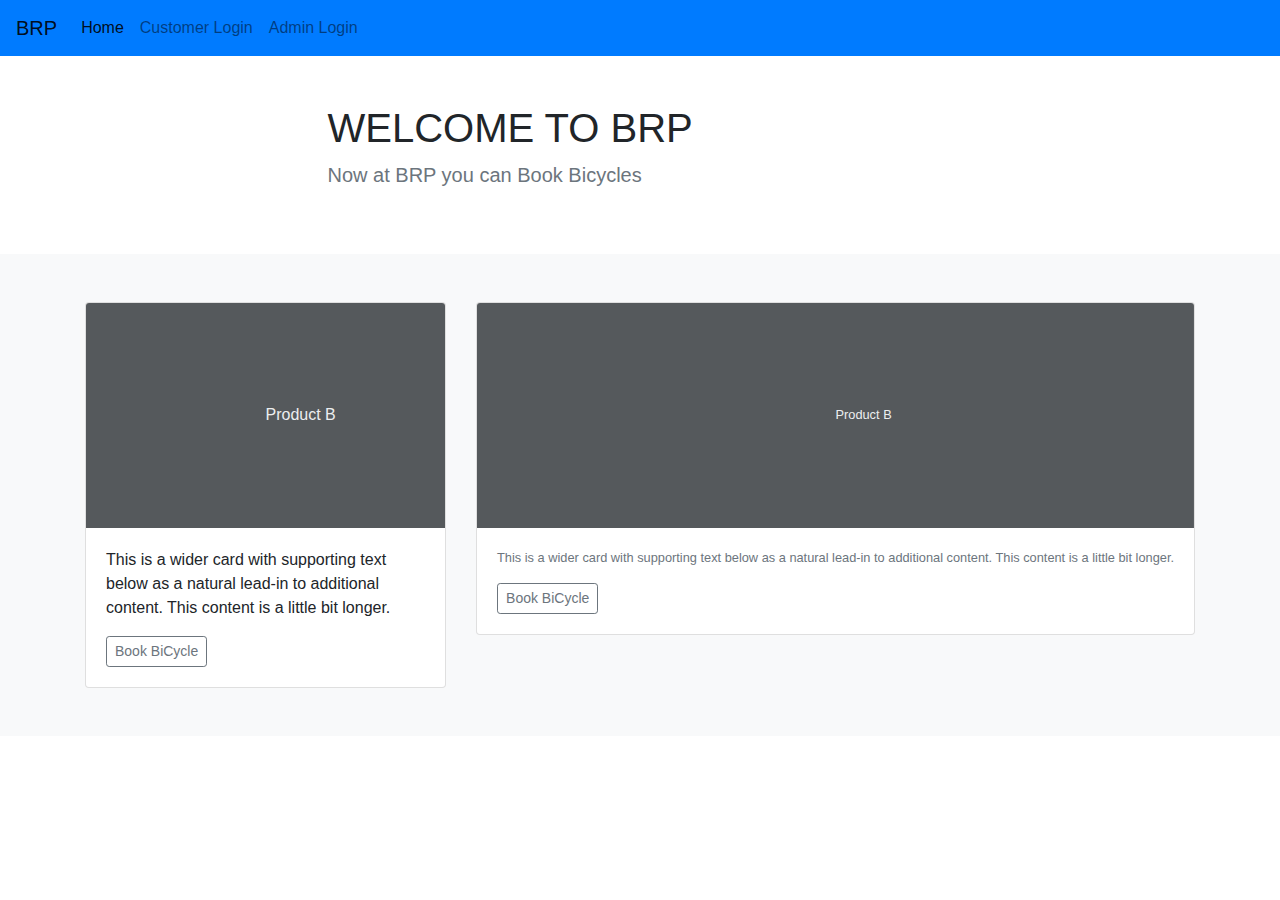
<file: src/main/resources/templates/index.html>
<!doctype html>
<html lang="en" xmlns:th="http://www.thymeLeaf.com">
  <head>
    <!-- Required meta tags -->
    <meta charset="utf-8">
    <meta name="viewport" content="width=device-width, initial-scale=1, shrink-to-fit=no">

    <!-- Bootstrap CSS -->
    <link rel="stylesheet" href="https://cdn.jsdelivr.net/npm/bootstrap@4.0.0/dist/css/bootstrap.min.css" integrity="sha384-Gn5384xqQ1aoWXA+058RXPxPg6fy4IWvTNh0E263XmFcJlSAwiGgFAW/dAiS6JXm" crossorigin="anonymous">

  </head>
  <title>Home Page</title>
  
  <body>
<div class="">
<nav class="navbar navbar-expand-lg navbar-light bg-primary">
  <a class="navbar-brand" href="#">BRP</a>
  <button class="navbar-toggler" type="button" data-toggle="collapse" data-target="#navbarNavDropdown" aria-controls="navbarNavDropdown" aria-expanded="false" aria-label="Toggle navigation">
    <span class="navbar-toggler-icon"></span>
  </button>
  <div class="collapse navbar-collapse" id="navbarNavDropdown">
    <ul class="navbar-nav">
      <li class="nav-item active">
        <a class="nav-link" href="/">Home <span class="sr-only">(current)</span></a>
      </li>
      <li class="nav-item">
        <a class="nav-link" href="customerloginpage">Customer Login</a>
      </li>
      <!-- <li class="nav-item">
        <a class="nav-link" href="vendorloginpage">Vendor Login</a>
      </li> -->
       <li class="nav-item">
        <a class="nav-link" href="adminloginpage">Admin Login</a>
      </li>
      
      <!-- <li>
      <form class="form-inline">
    <input class="form-control mr-sm-2" type="search" placeholder="Search" aria-label="Search">
    <button class="btn btn-outline-success my-2 my-sm-0" type="submit">Search</button>
  </form>
  </li> -->
    </ul>
  </div>
</nav>
</div>
<div class="container">
<!-- <ul class="nav nav-pills nav-fill" style="background-color: #e3f2fd;">
  <li class="nav-item">
    <a class="nav-link active" href="#">Products</a>
  </li>
  <li class="nav-item">
    <a class="nav-link" href="#">Services</a>
  </li>
</ul> -->
</div>

<div class="row py-lg-5">
    <div class="col-lg-6 col-md-8 mx-auto">
      <h1 class="fw-light">WELCOME TO BRP</h1>
      <p class="lead text-muted">Now at BRP you can  Book Bicycles</p>
      
    </div>
  </div>


<div class="album py-5 bg-light">
  <div class="container">

    <div class="row row-cols-1 row-cols-sm-2 row-cols-md-3 g-3">
      <div class="col">
        <div class="card shadow-sm">
          <svg class="bd-placeholder-img card-img-top" width="100%" height="225" xmlns="http://www.w3.org/2000/svg" role="img" aria-label="Placeholder: Thumbnail" preserveAspectRatio="xMidYMid slice" focusable="false"><title>Placeholder</title><rect width="100%" height="100%" fill="#55595c"/><text x="50%" y="50%" fill="#eceeef" dy=".3em">Product B</text></svg>

          <div class="card-body">
            <p class="card-text">This is a wider card with supporting text below as a natural lead-in to additional content. This content is a little bit longer.</p>
            <div class="d-flex justify-content-between align-items-center">
              <div class="btn-group">
               <!--  <button type="button" class="btn btn-sm btn-outline-secondary">Add to cart</button> -->
                <button type="button" class="btn btn-sm btn-outline-secondary">Book BiCycle</button>
              </div>
              <small class="text-muted"</small>
            </div>
          </div>
        </div>
      </div>
      <div class="col">
        <div class="card shadow-sm">
          <svg class="bd-placeholder-img card-img-top" width="100%" height="225" xmlns="http://www.w3.org/2000/svg" role="img" aria-label="Placeholder: Thumbnail" preserveAspectRatio="xMidYMid slice" focusable="false"><title>Placeholder</title><rect width="100%" height="100%" fill="#55595c"/><text x="50%" y="50%" fill="#eceeef" dy=".3em">Product B</text></svg>

          <div class="card-body">
            <p class="card-text">This is a wider card with supporting text below as a natural lead-in to additional content. This content is a little bit longer.</p>
            <div class="d-flex justify-content-between align-items-center">
              <div class="btn-group">
            <!--     <button type="button" class="btn btn-sm btn-outline-secondary">Add to cart</button> -->
                <button type="button" class="btn btn-sm btn-outline-secondary">Book BiCycle</button>
              </div>
              <small class="text-muted"></small>
            </div>
          </div>
        </div>
      </div>
      
      
<!-- <div class="album py-5 bg-light">
  <div class="container">

    <div class="row row-cols-1 row-cols-sm-2 row-cols-md-3 g-3">
      <div class="col">
        <div class="card shadow-sm">
          <svg class="bd-placeholder-img card-img-top" width="100%" height="225" xmlns="http://www.w3.org/2000/svg" role="img" aria-label="Placeholder: Thumbnail" preserveAspectRatio="xMidYMid slice" focusable="false"><title>Placeholder</title><rect width="100%" height="100%" fill="#55595c"/><text x="50%" y="50%" fill="#eceeef" dy=".3em">Service A</text></svg>

          <div class="card-body">
            <p class="card-text">This is a wider card with supporting text below as a natural lead-in to additional content. This content is a little bit longer.</p>
            <div class="d-flex justify-content-between align-items-center">
              <div class="btn-group">
                <button type="button" class="btn btn-sm btn-outline-secondary">Book Service</button>
               
              </div>
              <small class="text-muted">9 mins</small>
            </div>
          </div>
        </div>
      </div> -->
    <!--   <div class="col">
        <div class="card shadow-sm">
          <svg class="bd-placeholder-img card-img-top" width="100%" height="225" xmlns="http://www.w3.org/2000/svg" role="img" aria-label="Placeholder: Thumbnail" preserveAspectRatio="xMidYMid slice" focusable="false"><title>Placeholder</title><rect width="100%" height="100%" fill="#55595c"/><text x="50%" y="50%" fill="#eceeef" dy=".3em">Service B</text></svg>

          <div class="card-body">
            <p class="card-text">This is a wider card with supporting text below as a natural lead-in to additional content. This content is a little bit longer.</p>
            <div class="d-flex justify-content-between align-items-center">
              <div class="btn-group">
                <button type="button" class="btn btn-sm btn-outline-secondary">Book Service</button>
              
              </div>
              <small class="text-muted">9 mins</small>
            </div>
          </div>
        </div>
      </div> -->
      <!-- </div>
      </div>
      </div> -->
      </div>
      </div>
      </div>
    <!-- Optional JavaScript -->
    <!-- jQuery first, then Popper.js, then Bootstrap JS -->
    <script src="https://code.jquery.com/jquery-3.2.1.slim.min.js" integrity="sha384-KJ3o2DKtIkvYIK3UENzmM7KCkRr/rE9/Qpg6aAZGJwFDMVNA/GpGFF93hXpG5KkN" crossorigin="anonymous"></script>
    <script src="https://cdn.jsdelivr.net/npm/popper.js@1.12.9/dist/umd/popper.min.js" integrity="sha384-ApNbgh9B+Y1QKtv3Rn7W3mgPxhU9K/ScQsAP7hUibX39j7fakFPskvXusvfa0b4Q" crossorigin="anonymous"></script>
    <script src="https://cdn.jsdelivr.net/npm/bootstrap@4.0.0/dist/js/bootstrap.min.js" integrity="sha384-JZR6Spejh4U02d8jOt6vLEHfe/JQGiRRSQQxSfFWpi1MquVdAyjUar5+76PVCmYl" crossorigin="anonymous"></script>
  </body>
</html>
</file>
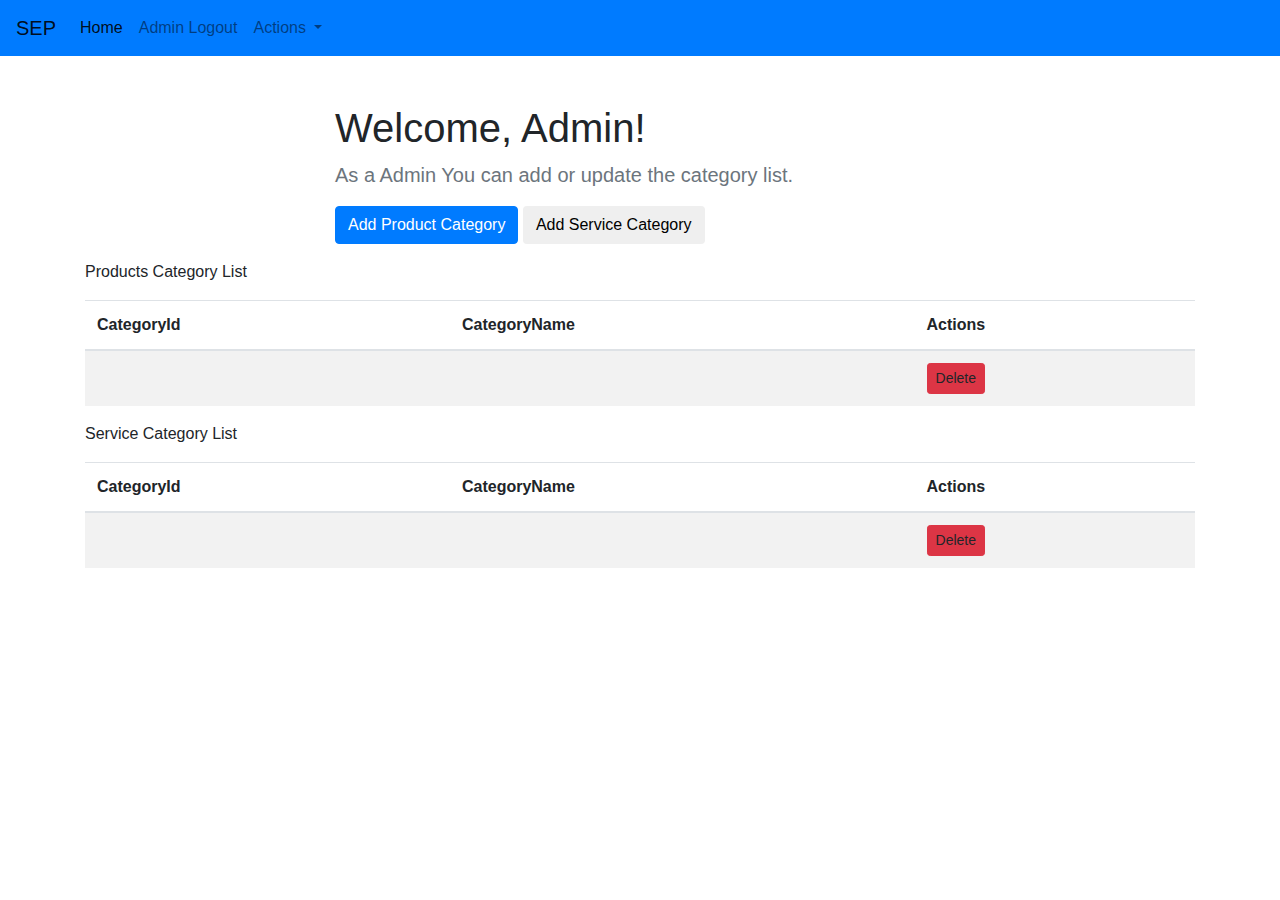
<file: src/main/resources/templates/AdminHomePage.html>
<!doctype html>
<html lang="en" xmlns:th="http://www.thymeLeaf.com">
  <head>
    <!-- Required meta tags -->
    <meta charset="utf-8">
    <meta name="viewport" content="width=device-width, initial-scale=1, shrink-to-fit=no">

    <!-- Bootstrap CSS -->
    <link rel="stylesheet" href="https://cdn.jsdelivr.net/npm/bootstrap@4.0.0/dist/css/bootstrap.min.css" integrity="sha384-Gn5384xqQ1aoWXA+058RXPxPg6fy4IWvTNh0E263XmFcJlSAwiGgFAW/dAiS6JXm" crossorigin="anonymous">

  </head>
  <title>Home Page</title>
  
  <body>
<div class="">
<nav class="navbar navbar-expand-lg navbar-light bg-primary">
  <a class="navbar-brand" href="#">SEP</a>
  <button class="navbar-toggler" type="button" data-toggle="collapse" data-target="#navbarNavDropdown" aria-controls="navbarNavDropdown" aria-expanded="false" aria-label="Toggle navigation">
    <span class="navbar-toggler-icon"></span>
  </button>
  <div class="collapse navbar-collapse" id="navbarNavDropdown">
    <ul class="navbar-nav">
      <li class="nav-item active">
        <a class="nav-link" href="adminhomepage">Home <span class="sr-only">(current)</span></a>
      </li>
       <li class="nav-item">
        <a class="nav-link" href="/">Admin Logout</a>
      </li>
      <li class="nav-item dropdown ">
        <a class="nav-link dropdown-toggle" href="#" id="navbarDropdownMenuLink" data-toggle="dropdown" aria-haspopup="true" aria-expanded="false">
          Actions
        </a>
        <div class="dropdown-menu" aria-labelledby="navbarDropdownMenuLink">
          <a class="dropdown-item" href="">Resolve</a>
          <a class="dropdown-item" href="">FeedBack Questionery</a>
          <a class="dropdown-item" href="">Logout</a>
        </div>
      </li>
    </ul>
  </div>
</nav>
</div>



<div class="container-fluid">
<div class="row py-lg-5">
    <div class="col-lg-6 col-md-8 mx-auto">
      <h1 class="fw-light">Welcome, Admin!</h1>
      <p class="lead text-muted">As a Admin You can add or update the category list.</p>
      <p>
        <button type="button" class="btn btn-primary" data-toggle="modal" data-target="#exampleModal" data-whatever="@mdo">Add Product Category </button>
<button type="button" class="btn btn-secoundary" data-toggle="modal" data-target="#exampleModal1" data-whatever="@mdo">Add Service Category </button>

<div class="modal fade" id="exampleModal" tabindex="-1" role="dialog" aria-labelledby="exampleModalLabel" aria-hidden="true">
  <div class="modal-dialog" role="document">
    <div class="modal-content">
      <div class="modal-header">
        <h5 class="modal-title" id="exampleModalLabel">Change the list</h5>
        <button type="button" class="close" data-dismiss="modal" aria-label="Close">
          <span aria-hidden="true">&times;</span>
        </button>
      </div>
      <div class="modal-body">
        <form th:action="@{/createCategory}" method=post >
      
          <div class="form-group">
            <label for="recipient-name" class="col-form-label">Enter Product Category Name:</label>
            <input type="text" class="form-control" id="recipient-name" name="categoryname" >
          </div>
          
          
        <button onclick="" class="btn btn-success">Save</button>
 
         </form>
         
      </div>
     
    </div>
  </div>
   
      
     
    </div>
    
    <div class="modal fade" id="exampleModal1" tabindex="-1" role="dialog" aria-labelledby="exampleModalLabel" aria-hidden="true">
  <div class="modal-dialog" role="document">
    <div class="modal-content">
      <div class="modal-header">
        <h5 class="modal-title" id="exampleModalLabel">Change the list</h5>
        <button type="button" class="close" data-dismiss="modal" aria-label="Close">
          <span aria-hidden="true">&times;</span>
        </button>
      </div>
      <div class="modal-body">
        <form th:action="@{/createServiceCategory}" method=post >
        
          <div class="form-group">
            <label for="recipient-name" class="col-form-label">Enter Service Category Name:</label>
            <input type="text" class="form-control" id="recipient-name" name="servicecategoryname" >
          </div>
          
          
        <button onclick="" class="btn btn-success">Save</button>
 
         </form>
         
      </div>
     
    </div>
  </div>
   
      
     
    </div>
    
  </div>
<div class="container">
 <p> Products Category List</p>
<table class="table table-striped">
  <thead>
    <tr>
      <th scope="col">CategoryId</th>
    
       <th scope="col">CategoryName</th>
       <th scope="col">Actions</th>

    </tr>
  </thead>
  <tbody>
  <tr th:each="category: ${cat}">
  <th th:text="${category.id}"></th>

  <td th:text="${category.categoryname}"></td>
  <td><!-- <a class="btn btn-sm btn-primary" th:href="@{/adminhomepage/category/update/{id}(id=${category.id})}">Update</a> -->
  <a class="btn btn-sm btn-danger" th:href="@{/adminhomepage/category/delete/{id}(id=${category.id})}">Delete</a>
  </td>
  
  </tr>
  </tbody>
</table>

<p> Service Category List</p>
<table class="table table-striped">
  <thead>
    <tr>
      <th scope="col">CategoryId</th>
       <th scope="col">CategoryName</th>
       <th scope="col">Actions</th>

    </tr>
  </thead>
  <tbody>
  <tr th:each="sercategory: ${sercat}">
  <th th:text="${sercategory.id}"></th>
  <td th:text="${sercategory.servicecategoryname}"></td>
  <td>
  <a class="btn btn-sm btn-danger" th:href="@{/adminhomepage/service/delete/{id}(id=${sercategory.id})}">Delete</a>
  </td>
  
  </tr>
  </tbody>
</table>



</div>



</div>
 </div>     

    <!-- Optional JavaScript -->
    <!-- jQuery first, then Popper.js, then Bootstrap JS -->
    <script src="https://code.jquery.com/jquery-3.2.1.slim.min.js" integrity="sha384-KJ3o2DKtIkvYIK3UENzmM7KCkRr/rE9/Qpg6aAZGJwFDMVNA/GpGFF93hXpG5KkN" crossorigin="anonymous"></script>
    <script src="https://cdn.jsdelivr.net/npm/popper.js@1.12.9/dist/umd/popper.min.js" integrity="sha384-ApNbgh9B+Y1QKtv3Rn7W3mgPxhU9K/ScQsAP7hUibX39j7fakFPskvXusvfa0b4Q" crossorigin="anonymous"></script>
    <script src="https://cdn.jsdelivr.net/npm/bootstrap@4.0.0/dist/js/bootstrap.min.js" integrity="sha384-JZR6Spejh4U02d8jOt6vLEHfe/JQGiRRSQQxSfFWpi1MquVdAyjUar5+76PVCmYl" crossorigin="anonymous"></script>
  </body>
</html>
</file>
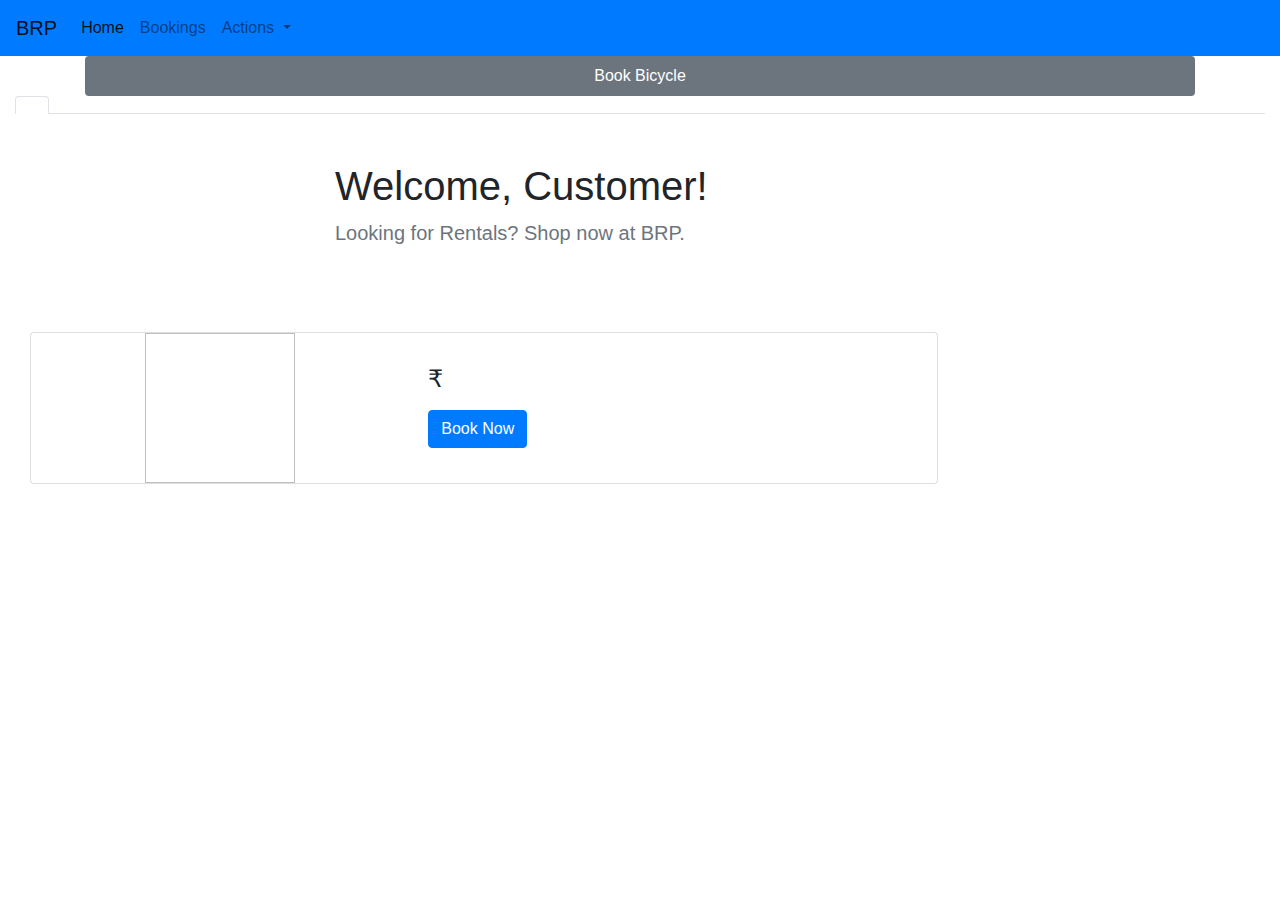
<file: src/main/resources/templates/CustomerHomePage.html>
<!doctype html>
<html lang="en" xmlns:th="http://www.thymeLeaf.com">
  <head>
    <!-- Required meta tags -->
    <meta charset="utf-8">
    <meta name="viewport" content="width=device-width, initial-scale=1, shrink-to-fit=no">

    <!-- Bootstrap CSS -->
    <link rel="stylesheet" href="https://cdn.jsdelivr.net/npm/bootstrap@4.0.0/dist/css/bootstrap.min.css" integrity="sha384-Gn5384xqQ1aoWXA+058RXPxPg6fy4IWvTNh0E263XmFcJlSAwiGgFAW/dAiS6JXm" crossorigin="anonymous">

  </head>
  <title>BiCycle Rental Platform</title>
  
  <body>
<div class="">
<nav class="navbar navbar-expand-lg navbar-light bg-primary">
  <a class="navbar-brand" href="#">BRP</a>
  <button class="navbar-toggler" type="button" data-toggle="collapse" data-target="#navbarNavDropdown" aria-controls="navbarNavDropdown" aria-expanded="false" aria-label="Toggle navigation">
    <span class="navbar-toggler-icon"></span>
  </button>
  <div class="collapse navbar-collapse" id="navbarNavDropdown">
    <ul class="navbar-nav">
      <li class="nav-item active">
        <a class="nav-link" href="customerhomepage">Home <span class="sr-only">(current)</span></a>
      </li>
      <li class="nav-item">
        <a class="nav-link" href="cartpage">Bookings</a>
      </li>
      <li class="nav-item dropdown ">
        <a class="nav-link dropdown-toggle" href="#" id="navbarDropdownMenuLink" data-toggle="dropdown" aria-haspopup="true" aria-expanded="false">
          Actions
        </a>
        <div class="dropdown-menu" aria-labelledby="navbarDropdownMenuLink">
          <a class="dropdown-item" href="feedbackpage">Give a Feedback</a>
          <a class="dropdown-item" href="/">Logout</a>
         
        </div>
      </li>
      <!-- <li>
      <form class="form-inline">
    <input class="form-control mr-sm-2" type="search" placeholder="Search" aria-label="Search">
    <button class="btn btn success my-2 my-sm-0" type="submit">Search</button>
  </form>
  </li> -->
    </ul>
  </div>
</nav>
</div>
<div class="container">
<ul class="nav nav-pills nav-fill ">
  <li class="nav-item">
    <a class="nav-link active bg-secondary" href="customerhomepage">Book Bicycle</a>
  </li>
  <!-- <li class="nav-item">
    <a class="nav-link" href="customerservicehomepage">Book Services</a>
  </li> -->
</ul>
</div>



<div class="container-fluid">
 

<ul class="nav nav-tabs" id="myTab" role="tablist" th:each="category: ${cat}">
  <li class="nav-item">
    <a class="nav-link active" id="home-tab" data-toggle="tab" href="#home" role="tab" aria-controls="home" aria-selected="true" th:text="${category.categoryname}" ></a>
  </li>
  

</ul>
<div class="tab-content" id="myTabContent">
  <div class="tab-pane fade show active" id="home" role="tabpanel" aria-labelledby="home-tab">
  <div class="row py-lg-5">
    <div class="col-lg-6 col-md-8 mx-auto">
      <h1 class="fw-light">Welcome, Customer!</h1>
      <p class="lead text-muted">Looking for Rentals? Shop now at BRP.</p>
      
    </div>
  </div>

<div class="col-sm-9">
            <div class="card" style="margin-top: 20px" th:each="product : ${pro}">
                <div class="row no-gutters">
                    <div class="col-sm-5 d-flex justify-content-center">
                        <img class="" height="150px" width="150px" th:src="@{${'/productImages/' + product.imageName}}" th:alt="${product.name}">
                    </div>
                    <div class="col-sm-7 d-flex justify-content-center">
                        <div class="card-body">
                            <h5 class="card-title" th:text="${product.name}"></h5>
                            <h4>₹ <span th:text="${product.price}"></span></h4>
                            <p th:text="${product.description}" ></p>
                            <a href="#" th:href="@{/Addtocart/{id}(id = ${product.id})}" class="btn btn-primary">Book Now</a>
                        </div>
                    </div>
                </div>
            </div>
        </div>

</div>
  
  
  </div>
  
</div>



      

    <!-- Optional JavaScript -->
    <!-- jQuery first, then Popper.js, then Bootstrap JS -->
    <script src="https://code.jquery.com/jquery-3.2.1.slim.min.js" integrity="sha384-KJ3o2DKtIkvYIK3UENzmM7KCkRr/rE9/Qpg6aAZGJwFDMVNA/GpGFF93hXpG5KkN" crossorigin="anonymous"></script>
    <script src="https://cdn.jsdelivr.net/npm/popper.js@1.12.9/dist/umd/popper.min.js" integrity="sha384-ApNbgh9B+Y1QKtv3Rn7W3mgPxhU9K/ScQsAP7hUibX39j7fakFPskvXusvfa0b4Q" crossorigin="anonymous"></script>
    <script src="https://cdn.jsdelivr.net/npm/bootstrap@4.0.0/dist/js/bootstrap.min.js" integrity="sha384-JZR6Spejh4U02d8jOt6vLEHfe/JQGiRRSQQxSfFWpi1MquVdAyjUar5+76PVCmYl" crossorigin="anonymous"></script>
  </body>
</html>
</file>
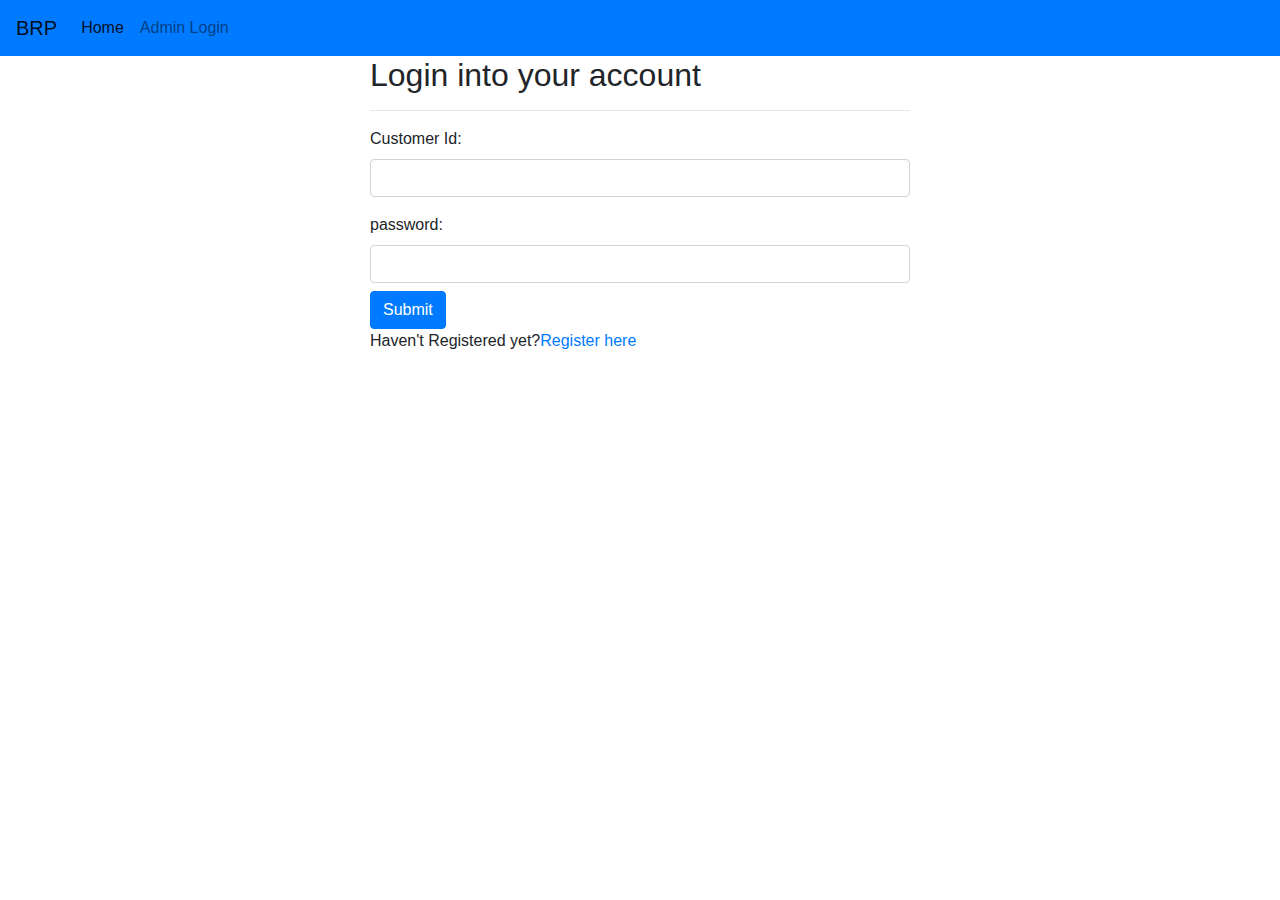
<file: src/main/resources/templates/CustomerLoginPage.html>
<!doctype html>
<html lang="en" xmlns:th="http://www.thymeLeaf.com">
  <head>
    <!-- Required meta tags -->
    <meta charset="utf-8">
    <meta name="viewport" content="width=device-width, initial-scale=1, shrink-to-fit=no">

    <!-- Bootstrap CSS -->
    <link rel="stylesheet" href="https://cdn.jsdelivr.net/npm/bootstrap@4.0.0/dist/css/bootstrap.min.css" integrity="sha384-Gn5384xqQ1aoWXA+058RXPxPg6fy4IWvTNh0E263XmFcJlSAwiGgFAW/dAiS6JXm" crossorigin="anonymous">

  </head>
  <title>Home Page</title>
  
  <body>
<div class="">
<nav class="navbar navbar-expand-lg navbar-light bg-primary">
  <a class="navbar-brand" href="#">BRP</a>
  <button class="navbar-toggler" type="button" data-toggle="collapse" data-target="#navbarNavDropdown" aria-controls="navbarNavDropdown" aria-expanded="false" aria-label="Toggle navigation">
    <span class="navbar-toggler-icon"></span>
  </button>
  <div class="collapse navbar-collapse" id="navbarNavDropdown">
    <ul class="navbar-nav">
      <li class="nav-item active">
        <a class="nav-link" href="/">Home <span class="sr-only">(current)</span></a>
      </li>
      
      <!-- <li class="nav-item">
        <a class="nav-link" href="vendorloginpage">Vendor Login</a>
      </li> -->
       <li class="nav-item">
        <a class="nav-link" href="adminloginpage">Admin Login</a>
      </li>
    </ul>
  </div>
</nav>
</div>


<section class="Customer Login Page align-items-center">
    <div class="container shadow-lg">
     <div class="row">
        <div class="col-md-3"></div>
        <div class="col-md-6">
            <h2 class="text-black">Login into your account </h2>
            
            <hr>
            <form th:action="@{/customerlogin}" method=post>
                <div class="form-group mt-3 mb-3">
                    <label class="form label">Customer Id:</label>
                    <input  type="text" class="form-control" required  name="customerId">
                    
                </div>
                <div class="form-group  mb-2">
                    <label class="form label">password:</label>
                    <input  type="password" class="form-control" required name="password">
                </div>
                <button type="submit" class="btn btn-primary"  >Submit</button>
                
                <!--div class="container-divider"></div>
      <a class="login-item" href="CustomerRegistrationPage">New around here? Sign up</a-->
                <p>Haven't Registered yet?<a href="customerregistrationpage">Register here</a></p>
            </form>
        </div>

      </div>
  
</div>
</section>

    <!-- Optional JavaScript -->
    <!-- jQuery first, then Popper.js, then Bootstrap JS -->
    <script src="https://code.jquery.com/jquery-3.2.1.slim.min.js" integrity="sha384-KJ3o2DKtIkvYIK3UENzmM7KCkRr/rE9/Qpg6aAZGJwFDMVNA/GpGFF93hXpG5KkN" crossorigin="anonymous"></script>
    <script src="https://cdn.jsdelivr.net/npm/popper.js@1.12.9/dist/umd/popper.min.js" integrity="sha384-ApNbgh9B+Y1QKtv3Rn7W3mgPxhU9K/ScQsAP7hUibX39j7fakFPskvXusvfa0b4Q" crossorigin="anonymous"></script>
    <script src="https://cdn.jsdelivr.net/npm/bootstrap@4.0.0/dist/js/bootstrap.min.js" integrity="sha384-JZR6Spejh4U02d8jOt6vLEHfe/JQGiRRSQQxSfFWpi1MquVdAyjUar5+76PVCmYl" crossorigin="anonymous"></script>
  </body>
</html>
</file>
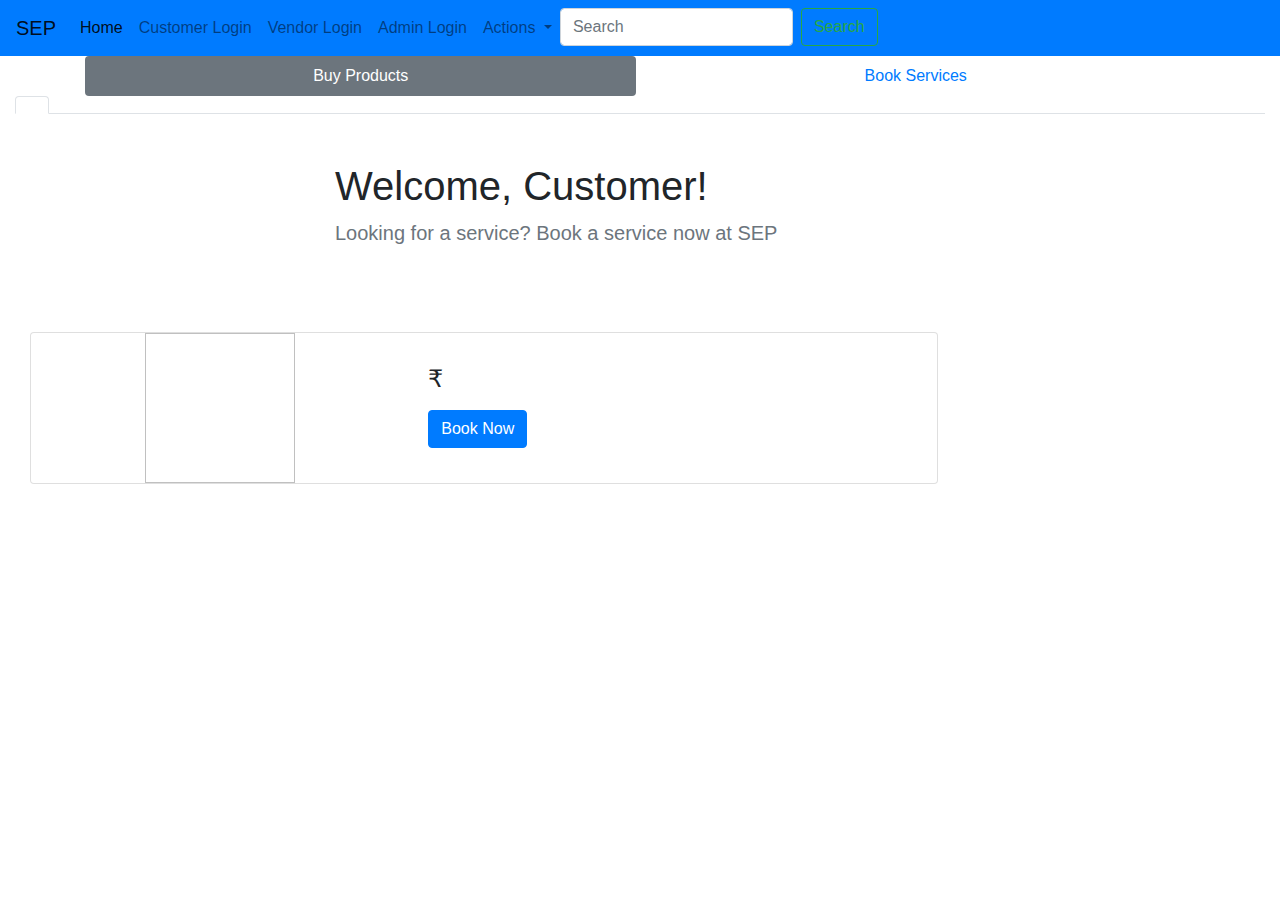
<file: src/main/resources/templates/CustomerServiceHomePage.html>
<!doctype html>
<html lang="en" xmlns:th="http://www.thymeLeaf.com">
  <head>
    <!-- Required meta tags -->
    <meta charset="utf-8">
    <meta name="viewport" content="width=device-width, initial-scale=1, shrink-to-fit=no">

    <!-- Bootstrap CSS -->
    <link rel="stylesheet" href="https://cdn.jsdelivr.net/npm/bootstrap@4.0.0/dist/css/bootstrap.min.css" integrity="sha384-Gn5384xqQ1aoWXA+058RXPxPg6fy4IWvTNh0E263XmFcJlSAwiGgFAW/dAiS6JXm" crossorigin="anonymous">

  </head>
  <title>Sharing Economy Platform</title>
  
  <body>
<div class="">
<nav class="navbar navbar-expand-lg navbar-light bg-primary">
  <a class="navbar-brand" href="#">SEP</a>
  <button class="navbar-toggler" type="button" data-toggle="collapse" data-target="#navbarNavDropdown" aria-controls="navbarNavDropdown" aria-expanded="false" aria-label="Toggle navigation">
    <span class="navbar-toggler-icon"></span>
  </button>
  <div class="collapse navbar-collapse" id="navbarNavDropdown">
    <ul class="navbar-nav">
      <li class="nav-item active">
        <a class="nav-link" href="/">Home <span class="sr-only">(current)</span></a>
      </li>
      <li class="nav-item">
        <a class="nav-link" href="customerloginpage">Customer Login</a>
      </li>
      <li class="nav-item">
        <a class="nav-link" href="vendorloginpage">Vendor Login</a>
      </li>
       <li class="nav-item">
        <a class="nav-link" href="adminloginpage">Admin Login</a>
      </li>
      <li class="nav-item dropdown ">
        <a class="nav-link dropdown-toggle" href="#" id="navbarDropdownMenuLink" data-toggle="dropdown" aria-haspopup="true" aria-expanded="false">
         Actions
        </a>
        <div class="dropdown-menu" aria-labelledby="navbarDropdownMenuLink">
          <a class="dropdown-item" href="#">Help</a>
          <a class="dropdown-item" href="#">Give a Fedback</a>
          <a class="dropdown-item" href="#">Log out</a>
        
        </div>
      </li>
      <li>
      <form class="form-inline">
    <input class="form-control mr-sm-2" type="search" placeholder="Search" aria-label="Search">
    <button class="btn btn-outline-success my-2 my-sm-0" type="submit">Search</button>
  </form>
  </li>
    </ul>
  </div>
</nav>
</div>
<div class="container">
<ul class="nav nav-pills nav-fill ">
  <li class="nav-item">
    <a class="nav-link active bg-secondary" href="customerhomepage">Buy Products</a>
  </li>
  <li class="nav-item">
    <a class="nav-link" href="customerservicehomepage">Book Services</a>
  </li>
</ul>
</div>

<div class="container-fluid">
 

<ul class="nav nav-tabs" id="myTab" role="tablist" th:each="sercategory: ${sercat}">
  <li class="nav-item">
    <a class="nav-link active" id="home-tab" data-toggle="tab" href="#home" role="tab" aria-controls="home" aria-selected="true" th:text="${sercategory.servicecategoryname}" ></a>
  </li>
  

</ul>
<div class="tab-content" id="myTabContent">
  <div class="tab-pane fade show active" id="home" role="tabpanel" aria-labelledby="home-tab">
  <div class="row py-lg-5">
    <div class="col-lg-6 col-md-8 mx-auto">
      <h1 class="fw-light">Welcome, Customer!</h1>
      <p class="lead text-muted">Looking for a service? Book a service now at SEP</p>
     
    </div>
  </div>


<div class="col-sm-9">
            <div class="card" style="margin-top: 20px" th:each="service : ${ser}">
                <div class="row no-gutters">
                    <div class="col-sm-5 d-flex justify-content-center">
                        <img class="" height="150px" width="150px" th:src="@{${'/serviceImages/' + service.imageName}}" th:alt="${service.name}">
                    </div>
                    <div class="col-sm-7 d-flex justify-content-center">
                        <div class="card-body">
                            <h5 class="card-title" th:text="${service.name}"></h5>
                            <h4>₹ <span th:text="${service.price}"></span></h4>
                            <p th:text="${service.description}" ></p>
                            <a href="paymentpage"  class="btn btn-primary">Book Now</a>
                        </div>
                    </div>
                </div>
            </div>
        </div>
</div>
  
  
  </div>
  
</div>




      

    <!-- Optional JavaScript -->
    <!-- jQuery first, then Popper.js, then Bootstrap JS -->
    <script src="https://code.jquery.com/jquery-3.2.1.slim.min.js" integrity="sha384-KJ3o2DKtIkvYIK3UENzmM7KCkRr/rE9/Qpg6aAZGJwFDMVNA/GpGFF93hXpG5KkN" crossorigin="anonymous"></script>
    <script src="https://cdn.jsdelivr.net/npm/popper.js@1.12.9/dist/umd/popper.min.js" integrity="sha384-ApNbgh9B+Y1QKtv3Rn7W3mgPxhU9K/ScQsAP7hUibX39j7fakFPskvXusvfa0b4Q" crossorigin="anonymous"></script>
    <script src="https://cdn.jsdelivr.net/npm/bootstrap@4.0.0/dist/js/bootstrap.min.js" integrity="sha384-JZR6Spejh4U02d8jOt6vLEHfe/JQGiRRSQQxSfFWpi1MquVdAyjUar5+76PVCmYl" crossorigin="anonymous"></script>
  </body>
</html>
</file>
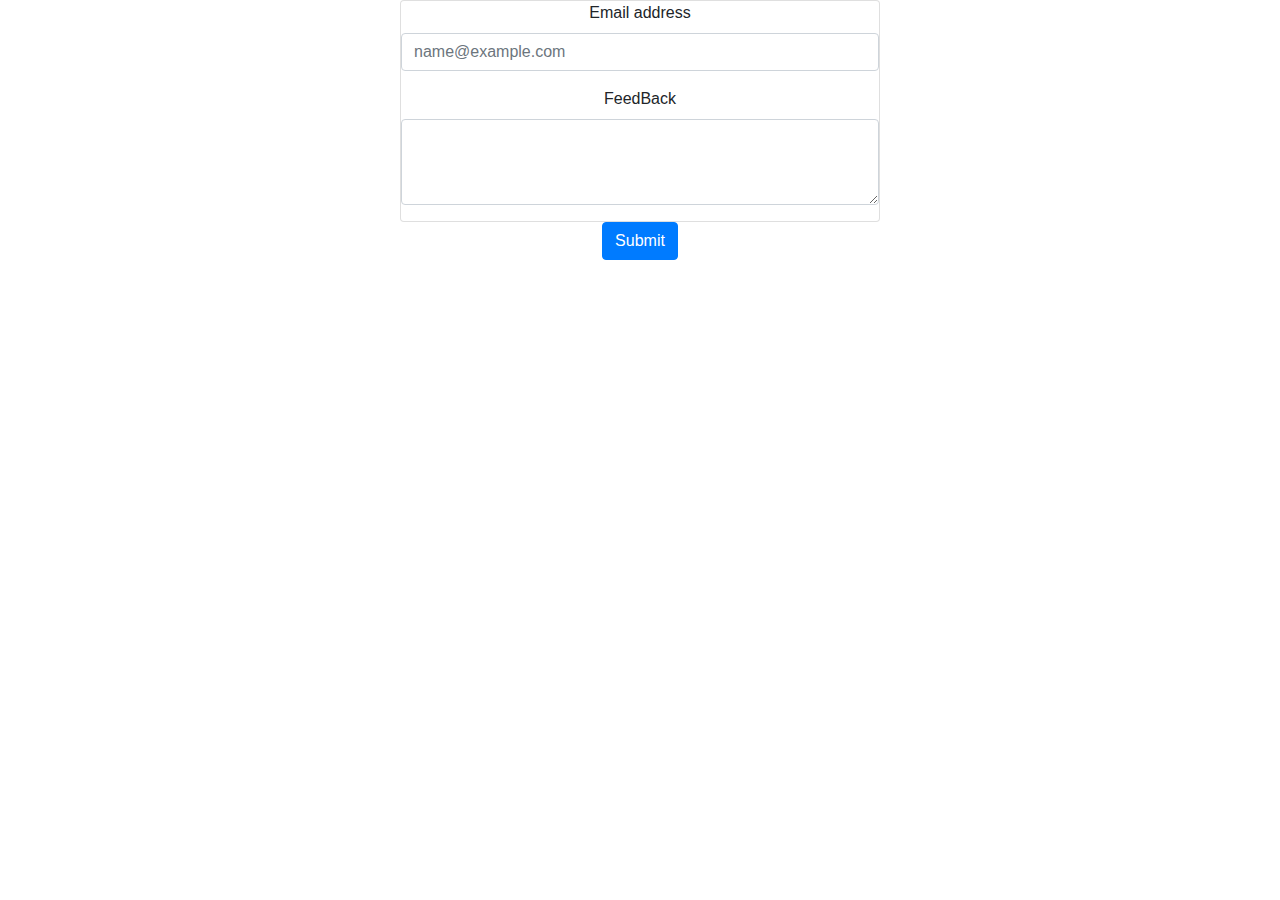
<file: src/main/resources/templates/FeedbackPage.html>
<!doctype html>
<html lang="en" xlmns:th="http://thymeleaf.org">
  <head>
    <!-- Required meta tags -->
    <meta charset="utf-8">
    <meta name="viewport" content="width=device-width, initial-scale=1, shrink-to-fit=no">

    <!-- Bootstrap CSS -->
    <link rel="stylesheet" href="https://cdn.jsdelivr.net/npm/bootstrap@4.3.1/dist/css/bootstrap.min.css" integrity="sha384-ggOyR0iXCbMQv3Xipma34MD+dH/1fQ784/j6cY/iJTQUOhcWr7x9JvoRxT2MZw1T" crossorigin="anonymous">

    <title>Feedback Page</title>
  </head>
  <body>
   <center>
  
   <form th:action="@{/savingfeedbacks}" method=post>
   
   <div class="card" style="width: 30rem;">
    <div class="mb-3">
        <label for="exampleFormControlInput1" class="form-label">Email address</label>
        <input type="email" class="form-control" id="exampleFormControlInput1" placeholder="name@example.com" name="Emails_FB">
    </div>
    
    <div class="mb-3" margin=20px>
         <label for="exampleFormControlTextarea1" class="form-label" >FeedBack</label>
         <textarea class="form-control" id="exampleFormControlTextarea1" rows="3" name="FeedBacks"></textarea>
    </div>
    
   
    
   </div>
        <button  class="btn btn-primary">Submit</button>
   
   
   </form>
   
   </center>
    <!-- Optional JavaScript -->
    <!-- jQuery first, then Popper.js, then Bootstrap JS -->
    <script src="https://code.jquery.com/jquery-3.3.1.slim.min.js" integrity="sha384-q8i/X+965DzO0rT7abK41JStQIAqVgRVzpbzo5smXKp4YfRvH+8abtTE1Pi6jizo" crossorigin="anonymous"></script>
    <script src="https://cdn.jsdelivr.net/npm/popper.js@1.14.7/dist/umd/popper.min.js" integrity="sha384-UO2eT0CpHqdSJQ6hJty5KVphtPhzWj9WO1clHTMGa3JDZwrnQq4sF86dIHNDz0W1" crossorigin="anonymous"></script>
    <script src="https://cdn.jsdelivr.net/npm/bootstrap@4.3.1/dist/js/bootstrap.min.js" integrity="sha384-JjSmVgyd0p3pXB1rRibZUAYoIIy6OrQ6VrjIEaFf/nJGzIxFDsf4x0xIM+B07jRM" crossorigin="anonymous"></script>
  </body>
</html>
</file>
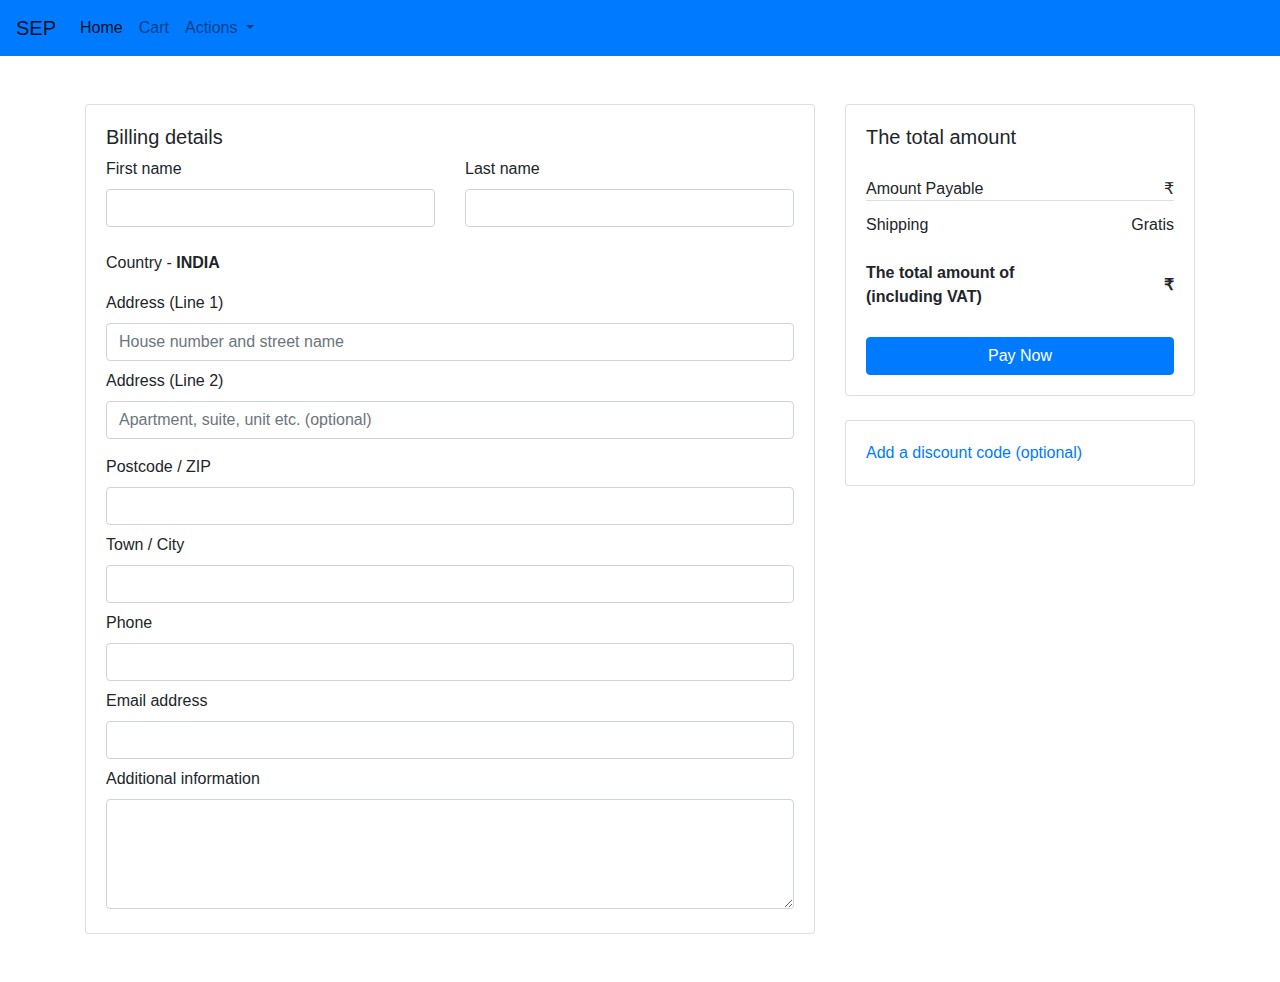
<file: src/main/resources/templates/PaymentPage.html>
<!doctype html>
<html lang="en" xmlns:th="http://www.thymeLeaf.com">
  <head>
    <!-- Required meta tags -->
    <meta charset="utf-8">
    <meta name="viewport" content="width=device-width, initial-scale=1, shrink-to-fit=no">

    <!-- Bootstrap CSS -->
    <link rel="stylesheet" href="https://cdn.jsdelivr.net/npm/bootstrap@4.0.0/dist/css/bootstrap.min.css" integrity="sha384-Gn5384xqQ1aoWXA+058RXPxPg6fy4IWvTNh0E263XmFcJlSAwiGgFAW/dAiS6JXm" crossorigin="anonymous">

  </head>
  <title>Home Page</title>
  
  <body>

<nav class="navbar navbar-expand-lg navbar-light bg-primary">
  <a class="navbar-brand" href="#">SEP</a>
  <button class="navbar-toggler" type="button" data-toggle="collapse" data-target="#navbarNavDropdown" aria-controls="navbarNavDropdown" aria-expanded="false" aria-label="Toggle navigation">
    <span class="navbar-toggler-icon"></span>
  </button>
  <div class="collapse navbar-collapse" id="navbarNavDropdown">
    <ul class="navbar-nav">
      <li class="nav-item active">
        <a class="nav-link" href="customerhomepage">Home <span class="sr-only">(current)</span></a>
      </li>
      <li class="nav-item">
        <a class="nav-link" href="cartpage">Cart</a>
      </li>
      
      <li class="nav-item dropdown ">
        <a class="nav-link dropdown-toggle" href="#" id="navbarDropdownMenuLink" data-toggle="dropdown" aria-haspopup="true" aria-expanded="false">
          Actions
        </a>
        <div class="dropdown-menu" aria-labelledby="navbarDropdownMenuLink">
          <a class="dropdown-item" href="feedbackpage">Give a Feedback</a>
          <a class="dropdown-item" href="/">logout</a>
          
        </div>
      </li>
      
    </ul>
  </div>
</nav>
<div class="container">

    <!--Section: Block Content-->
    <section class="mt-5 mb-4">

        <!--Grid row-->
        <div class="row">

            <!--Grid column-->
            <div class="col-lg-8 mb-4">

                <!-- Card -->
                <div class="card wish-list pb-1">
                    <div class="card-body">

                        <h5 class="mb-2">Billing details</h5>

                        <!-- Grid row -->
                        <div class="row">

                            <!-- Grid column -->
                            <div class="col-lg-6">

                                <!-- First name -->
                                <div class="md-form md-outline mb-0 mb-lg-4">
                                    <label for="firstName">First name</label>
                                    <input type="text" id="firstName" required class="form-control mb-0 mb-lg-2">
                                </div>

                            </div>
                            <!-- Grid column -->

                            <!-- Grid column -->
                            <div class="col-lg-6">

                                <!-- Last name -->
                                <div class="md-form md-outline">
                                    <label for="lastName">Last name</label>
                                    <input type="text" id="lastName" required class="form-control">
                                </div>

                            </div>
                            <!-- Grid column -->

                        </div>
                        <!-- Grid row -->



                        <!-- Country -->
                        <div class="d-flex flex-wrap">
                            <div class="select-outline position-relative w-100">
                                <label>Country - <strong>INDIA</strong></label>


                            </div>
                        </div>

                        <!-- Address Part 1 -->
                        <div class="md-form md-outline mt-2">
                            <label for="form14">Address (Line 1)</label>
                            <input type="text" required id="form14" placeholder="House number and street name" class="form-control">
                        </div>

                        <!-- Address Part 2 -->
                        <div class="md-form md-outline mt-2">
                            <label for="form15">Address (Line 2)</label>
                            <input type="text" id="form15" placeholder="Apartment, suite, unit etc. (optional)"
                                   class="form-control">
                        </div>

                        <!-- Postcode / ZIP -->
                        <div class="md-form md-outline mt-3">
                            <label for="form16">Postcode / ZIP</label>
                            <input type="text" maxlength="6" minlength="6" required id="form16" class="form-control">
                        </div>

                        <!-- Town / City -->
                        <div class="md-form md-outline mt-2">
                            <label for="form17">Town / City</label>
                            <input type="text" required id="form17" class="form-control">

                        </div>

                        <!-- Phone -->
                        <div class="md-form md-outline mt-2">
                            <label for="form18">Phone</label>
                            <input type="number" minlength="10" maxlength="10" required id="form18" class="form-control">
                        </div>

                        <!-- Email address -->
                        <div class="md-form md-outline mt-2">
                            <label for="form19">Email address</label>
                            <input type="email" required id="form19" class="form-control">
                        </div>

                        <!-- Additional information -->
                        <div class="md-form md-outline mt-2">
                            <label for="form76">Additional information</label>
                            <textarea id="form76" class="md-textarea form-control" rows="4"></textarea>
                        </div>



                    </div>
                </div>
                <!-- Card -->

            </div>
            <!--Grid column-->

            <!--Grid column-->
            <div class="col-lg-4">

                <!-- Card -->
                <div class="card mb-4">
                    <div class="card-body">

                        <h5 class="mb-3">The total amount </h5>

                        <ul class="list-group list-group-flush">
                            <li class="list-group-item d-flex justify-content-between align-items-center border-0 px-0 pb-0">
                                Amount Payable
                                <span>₹<span th:text="${total}"></span></span>
                            </li>
                            <li class="list-group-item d-flex justify-content-between align-items-center px-0">
                                Shipping
                                <span>Gratis</span>
                            </li>
                            <li class="list-group-item d-flex justify-content-between align-items-center border-0 px-0 mb-3">
                                <div>
                                    <strong>The total amount of</strong>
                                    <strong>
                                        <p class="mb-0">(including VAT)</p>
                                    </strong>
                                </div>
                                <span><strong>₹<span th:text="${total}"></span></strong></span>
                            </li>
                        </ul>

                        <form action="" method="post" th:action="@{/payNow}" >
                            <button type="submit"  class="btn btn-primary btn-block waves-effect waves-light">Pay Now</button>
                        </form>

                    </div>
                </div>
                <!-- Card -->

                <!-- Card -->
                <div class="card mb-4">
                    <div class="card-body">

                        <a class="dark-grey-text d-flex justify-content-between" data-toggle="collapse" href="#collapseExample"
                           aria-expanded="false" aria-controls="collapseExample">
                            Add a discount code (optional)
                            <span><i class="fas fa-chevron-down pt-1"></i></span>
                        </a>

                        <div class="collapse" id="collapseExample">
                            <div class="mt-3">
                                <div class="md-form md-outline mb-0">
                                    <input type="text" id="discount-code" class="form-control font-weight-light"
                                           placeholder="Enter discount code">
                                </div>
                            </div>
                        </div>
                    </div>
                </div>
                <!-- Card -->

            </div>
            <!--Grid column-->

        </div>
        <!--Grid row-->

    </section>
    <!--Section: Block Content-->


</div>





<script src="https://code.jquery.com/jquery-3.4.1.slim.min.js" integrity="sha384-J6qa4849blE2+poT4WnyKhv5vZF5SrPo0iEjwBvKU7imGFAV0wwj1yYfoRSJoZ+n" crossorigin="anonymous"></script>
<script src="https://cdn.jsdelivr.net/npm/popper.js@1.16.0/dist/umd/popper.min.js" integrity="sha384-Q6E9RHvbIyZFJoft+2mJbHaEWldlvI9IOYy5n3zV9zzTtmI3UksdQRVvoxMfooAo" crossorigin="anonymous"></script>
<script src="https://stackpath.bootstrapcdn.com/bootstrap/4.4.1/js/bootstrap.min.js" integrity="sha384-wfSDF2E50Y2D1uUdj0O3uMBJnjuUD4Ih7YwaYd1iqfktj0Uod8GCExl3Og8ifwB6" crossorigin="anonymous"></script>
</body>
</html>
</file>
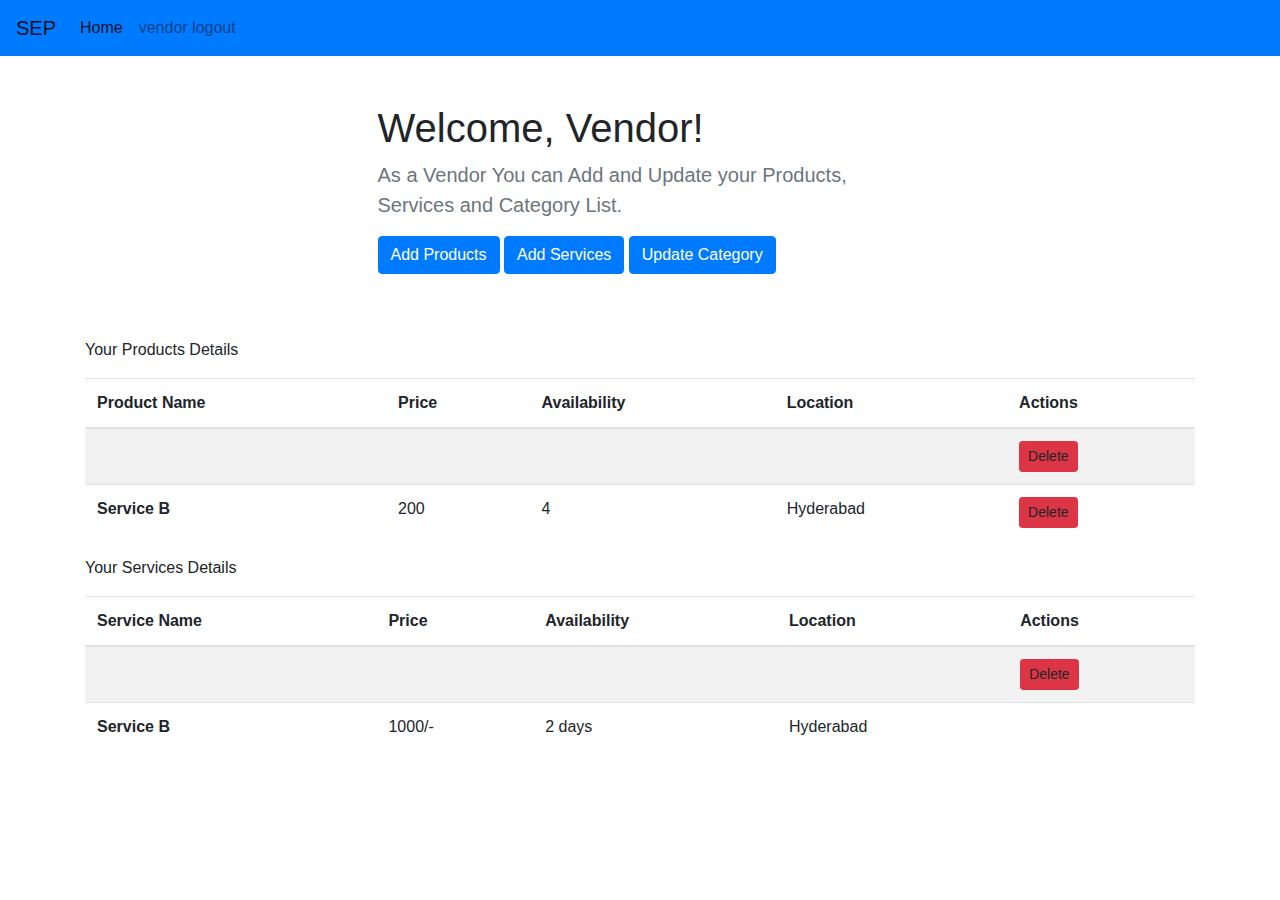
<file: src/main/resources/templates/VendorHomePage.html>
<!doctype html>
<html lang="en" xmlns:th="http://www.thymeLeaf.com">
  <head>
    <!-- Required meta tags -->
    <meta charset="utf-8">
    <meta name="viewport" content="width=device-width, initial-scale=1, shrink-to-fit=no">

    <!-- Bootstrap CSS -->
    <link rel="stylesheet" href="https://cdn.jsdelivr.net/npm/bootstrap@4.0.0/dist/css/bootstrap.min.css" integrity="sha384-Gn5384xqQ1aoWXA+058RXPxPg6fy4IWvTNh0E263XmFcJlSAwiGgFAW/dAiS6JXm" crossorigin="anonymous">

  </head>
  <title>Sharing Economy Platform</title>
  
  <body>
<div class="">
<nav class="navbar navbar-expand-lg navbar-light bg-primary">
  <a class="navbar-brand" href="#">SEP</a>
  <button class="navbar-toggler" type="button" data-toggle="collapse" data-target="#navbarNavDropdown" aria-controls="navbarNavDropdown" aria-expanded="false" aria-label="Toggle navigation">
    <span class="navbar-toggler-icon"></span>
  </button>
  <div class="collapse navbar-collapse" id="navbarNavDropdown">
    <ul class="navbar-nav">
      <li class="nav-item active">
        <a class="nav-link" href="vendorhomepage">Home <span class="sr-only">(current)</span></a>
      </li>
      
      <li class="nav-item">
        <a class="nav-link" href="/">vendor logout</a>
      </li>
      
      
    </ul>
  </div>
</nav>
</div>
<div class="container">



<div class="container-fluid">
<div class="row py-lg-5">
    <div class="col-lg-6 col-md-8 mx-auto">
      <h1 class="fw-light">Welcome, Vendor!</h1>
      <p class="lead text-muted">As a Vendor You can Add and Update your Products, Services and Category List.</p>
      <p>
        <button type="button" class="btn btn-primary" data-toggle="modal" data-target="#exampleModal" data-whatever="@mdo">Add Products</button>
<button type="button" class="btn btn-primary" data-toggle="modal" data-target="#exampleModal1" data-whatever="@fat">Add Services</button>
<button type="button" class="btn btn-primary" data-toggle="modal" data-target="#exampleModal2" data-whatever="@getbootstrap">Update Category</button>

<div class="modal fade" id="exampleModal" tabindex="-1" role="dialog" aria-labelledby="exampleModalLabel" aria-hidden="true">
  <div class="modal-dialog" role="document">
    <div class="modal-content">
      <div class="modal-header">
        <h5 class="modal-title" id="exampleModalLabel">Change the List</h5>
        <button type="button" class="close" data-dismiss="modal" aria-label="Close">
          <span aria-hidden="true">&times;</span>
        </button>
      </div>
      <div class="modal-body">
        <form th:action="@{/createProduct}" method="post"  >  <!-- th:action="@{/createProduct}" method=post -->
        
    <div class="form-group">
            <label for="message-text" class="col-form-label">Name of the product:</label>
             <input type="text" class="form-control" id="recipient-name"  name="name">
          </div>
                 <div class="form-group">
                    <label for="category">Select Category</label>
                    <select class="form-control"  id="category"  name="categoryId">
                        <option th:each="category: ${cat}"
                                th:value="${category.id}"
                                th:text="${category.categoryname}">
                    </select>
                </div>                
          <div class="form-group">
            <label for="recipient-name" class="col-form-label"> price:</label>
            <input type="text" class="form-control" id="recipient-name"   name="price">
          </div>
          <div class="form-group">
            <label for="recipient-name" class="col-form-label"> Quantity:</label>
            <input type="text" class="form-control" id="recipient-name"  name="weight">
          </div>
          <div class="form-group">
            <label for="recipient-name" class="col-form-label"> Location:</label>
            <input type="text" class="form-control" id="recipient-name"   name="description">
          </div>
          <!-- <div class="form-group">
                    <input type="file"  class="form-control" name="productImage" accept="image/jpeg, image/png"  id="productImage"/>
                    <label class="custom-file-label" for="productImage">Choose file</label>
               
                <div class="form-group">
                    <img src="#" id="imgPreview" height="100px" width="100px"   style="margin-top: 20px" alt=" ">
                </div>
                <input type="hidden" name="imageName" >
                 </div> -->
        
                <button onclick="" class="btn btn-success">Save</button>
       </form>
      </div>
      
    </div>
  </div>
</div>

<div class="modal fade" id="exampleModal1" tabindex="-1" role="dialog" aria-labelledby="exampleModalLabel" aria-hidden="true">
  <div class="modal-dialog" role="document">
    <div class="modal-content">
      <div class="modal-header">
        <h5 class="modal-title" id="exampleModalLabel">Change the List</h5>
        <button type="button" class="close" data-dismiss="modal" aria-label="Close">
          <span aria-hidden="true">&times;</span>
        </button>
      </div>
      <div class="modal-body">
        <form th:action="@{/createService}" method="post"  >  <!-- th:action="@{/createProduct}" method=post -->
        
    <div class="form-group">
            <label for="message-text" class="col-form-label">Name of the service:</label>
             <input type="text" class="form-control" id="recipient-name"  name="name">
          </div>
                 <div class="form-group">
                    <label for="category">Select Category</label>
                    <select class="form-control"  id="category"  name="categoryId">
                        <option th:each="sercategory: ${sercat}"
                                th:value="${sercategory.id}"
                                th:text="${sercategory.servicecategoryname}">
                    </select>
                </div>                
          <div class="form-group">
            <label for="recipient-name" class="col-form-label"> price:</label>
            <input type="text" class="form-control" id="recipient-name"   name="price">
          </div>
          <div class="form-group">
            <label for="recipient-name" class="col-form-label"> Quantity:</label>
            <input type="text" class="form-control" id="recipient-name"  name="quantity">
          </div>
          <div class="form-group">
            <label for="recipient-name" class="col-form-label"> Location:</label>
            <input type="text" class="form-control" id="recipient-name"   name="description">
          </div>
          <!-- <div class="form-group">
                    <input type="file"  class="form-control" name="productImage" accept="image/jpeg, image/png"  id="productImage"/>
                    <label class="custom-file-label" for="productImage">Choose file</label>
               
                <div class="form-group">
                    <img src="#" id="imgPreview" height="100px" width="100px"   style="margin-top: 20px" alt=" ">
                </div>
                <input type="hidden" name="imageName" >
                 </div> -->
        
                <button onclick="" class="btn btn-success">Save</button>
       </form>
      </div>
      
    </div>
  </div>
</div>

</div>
    
    </div>
  </div>

<p>Your Products Details</p>
<table class="table table-striped">
  <thead>
    <tr>
      <th scope="col">Product Name</th>
      <th scope="col">Price</th>
      <th scope="col">Availability</th>
      <th scope="col">Location</th>
       <th scope="col">Actions</th>
    </tr>
  </thead>
  <tbody>
    <tr th:each="product: ${pro}">
      <th th:text="${product.name}" scope="row"></th>
      <td th:text="${product.price}"></td>
      <td th:text="${product.weight}"></td>
      <td th:text="${product.description}"></td>
       <td><!-- <a class="btn btn-sm btn-primary" th:href="@{/adminhomepage/category/update/{id}(id=${category.id})}">Update</a> -->
   <a class="btn btn-sm btn-danger" th:href="@{/vendorhomepage/product/delete/{id}(id=${product.id})}">Delete</a> 
  </td> 
    </tr>
    <tr>
      <th scope="row">Service B</th>
      <td>200</td>
      <td>4</td>
      <td>Hyderabad</td>
        <td><!-- <a class="btn btn-sm btn-primary" th:href="@{/adminhomepage/category/update/{id}(id=${category.id})}">Update</a> -->
    <a class="btn btn-sm btn-danger" >Delete</a> 
  </td> 
    </tr>
  </tbody>
</table>






<p>Your Services Details</p>
<table class="table table-striped">
   <thead>
    <tr>
      <th scope="col">Service Name</th>
      <th scope="col">Price</th>
      <th scope="col">Availability</th>
      <th scope="col">Location</th>
       <th scope="col">Actions</th>
    </tr>
  </thead>
  <tbody>
        <tr th:each="service: ${ser}">
      <th th:text="${service.name}" scope="row"></th>
      <td th:text="${service.price}"></td>
      <td th:text="${service.quantity}"></td>
      <td th:text="${service.description}"></td>
        <td><!-- <a class="btn btn-sm btn-primary" th:href="@{/adminhomepage/category/update/{id}(id=${category.id})}">Update</a> -->
  <a class="btn btn-sm btn-danger" th:href="@{/vendorhomepage/service/delete/{id}(id=${service.id})}">Delete</a>
  </td>  
    </tr>

    <tr>
      <th scope="row">Service B</th>
      <td>1000/-</td>
      <td>2 days</td>
      <td>Hyderabad</td>
        <td><!-- <a class="btn btn-sm btn-primary" th:href="@{/adminhomepage/category/update/{id}(id=${category.id})}">Update</a> -->
 <!--  <a class="btn btn-sm btn-danger" th:href="@{/vendorhomepage/product/delete/{id}(id=${product.id})}">Delete</a> -->
  </td> 
    </tr>
  </tbody>
  </tbody>
</table>


 </div>     

    <!-- Optional JavaScript -->
    <!-- jQuery first, then Popper.js, then Bootstrap JS -->
    <script src="https://code.jquery.com/jquery-3.2.1.slim.min.js" integrity="sha384-KJ3o2DKtIkvYIK3UENzmM7KCkRr/rE9/Qpg6aAZGJwFDMVNA/GpGFF93hXpG5KkN" crossorigin="anonymous"></script>
    <script src="https://cdn.jsdelivr.net/npm/popper.js@1.12.9/dist/umd/popper.min.js" integrity="sha384-ApNbgh9B+Y1QKtv3Rn7W3mgPxhU9K/ScQsAP7hUibX39j7fakFPskvXusvfa0b4Q" crossorigin="anonymous"></script>
    <script src="https://cdn.jsdelivr.net/npm/bootstrap@4.0.0/dist/js/bootstrap.min.js" integrity="sha384-JZR6Spejh4U02d8jOt6vLEHfe/JQGiRRSQQxSfFWpi1MquVdAyjUar5+76PVCmYl" crossorigin="anonymous"></script>
  </body>
</html>
</file>
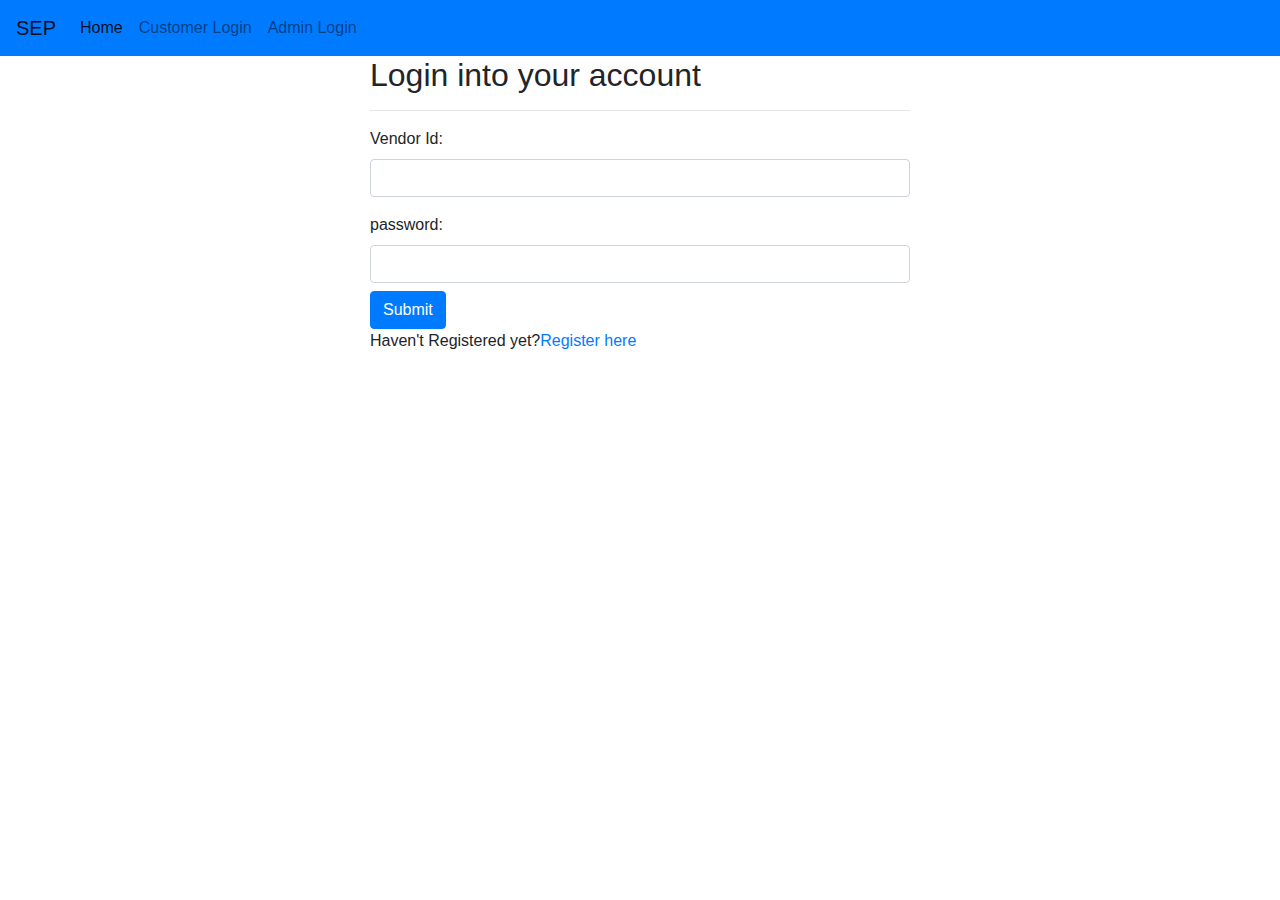
<file: src/main/resources/templates/VendorLoginPage.html>
<!doctype html>
<html lang="en" xmlns:th="http://www.thymeLeaf.com">
  <head>
    <!-- Required meta tags -->
    <meta charset="utf-8">
    <meta name="viewport" content="width=device-width, initial-scale=1, shrink-to-fit=no">

    <!-- Bootstrap CSS -->
    <link rel="stylesheet" href="https://cdn.jsdelivr.net/npm/bootstrap@4.0.0/dist/css/bootstrap.min.css" integrity="sha384-Gn5384xqQ1aoWXA+058RXPxPg6fy4IWvTNh0E263XmFcJlSAwiGgFAW/dAiS6JXm" crossorigin="anonymous">

  </head>
  <title>Home Page</title>
  
  <body>
<div class="">
<nav class="navbar navbar-expand-lg navbar-light bg-primary">
  <a class="navbar-brand" href="/">SEP</a>
  <button class="navbar-toggler" type="button" data-toggle="collapse" data-target="#navbarNavDropdown" aria-controls="navbarNavDropdown" aria-expanded="false" aria-label="Toggle navigation">
    <span class="navbar-toggler-icon"></span>
  </button>
  <div class="collapse navbar-collapse" id="navbarNavDropdown">
    <ul class="navbar-nav">
      <li class="nav-item active">
        <a class="nav-link" href="/">Home <span class="sr-only">(current)</span></a>
      </li>
      <li class="nav-item">
        <a class="nav-link" href="customerloginpage">Customer Login</a>
      </li>
       <li class="nav-item">
        <a class="nav-link" href="adminloginpage">Admin Login</a>
      </li>
      
    </ul>
  </div>
</nav>
</div>
 <div class="container shadow-lg">
    <div class="row">
        <div class="col-md-3"></div>
        <div class="col-md-6">
            <h2 class="text-black">Login into your account </h2>
            
            <hr>
            <form th:action="@{/vendorlogin}" method=post>
                
                <div class="form-group mt-3 mb-3">
                    <label class="form label">Vendor Id:</label>
                    <input type="text" class="form-control" required name="vendorId">
                </div>

                <div class="form-group  mb-2">
                    <label class="form label">password:</label>
                    <input type="password" class="form-control" required name="password">
                </div>
                <button type="submit" class="btn btn-primary">Submit</button>
                <p>Haven't Registered yet?<a href="vendorregistrationpage">Register here</a></p>
            </form>
        </div>


    </div>
</div>

    <!-- Optional JavaScript -->
    <!-- jQuery first, then Popper.js, then Bootstrap JS -->
    <script src="https://code.jquery.com/jquery-3.2.1.slim.min.js" integrity="sha384-KJ3o2DKtIkvYIK3UENzmM7KCkRr/rE9/Qpg6aAZGJwFDMVNA/GpGFF93hXpG5KkN" crossorigin="anonymous"></script>
    <script src="https://cdn.jsdelivr.net/npm/popper.js@1.12.9/dist/umd/popper.min.js" integrity="sha384-ApNbgh9B+Y1QKtv3Rn7W3mgPxhU9K/ScQsAP7hUibX39j7fakFPskvXusvfa0b4Q" crossorigin="anonymous"></script>
    <script src="https://cdn.jsdelivr.net/npm/bootstrap@4.0.0/dist/js/bootstrap.min.js" integrity="sha384-JZR6Spejh4U02d8jOt6vLEHfe/JQGiRRSQQxSfFWpi1MquVdAyjUar5+76PVCmYl" crossorigin="anonymous"></script>
  </body>
</html>
</file>
